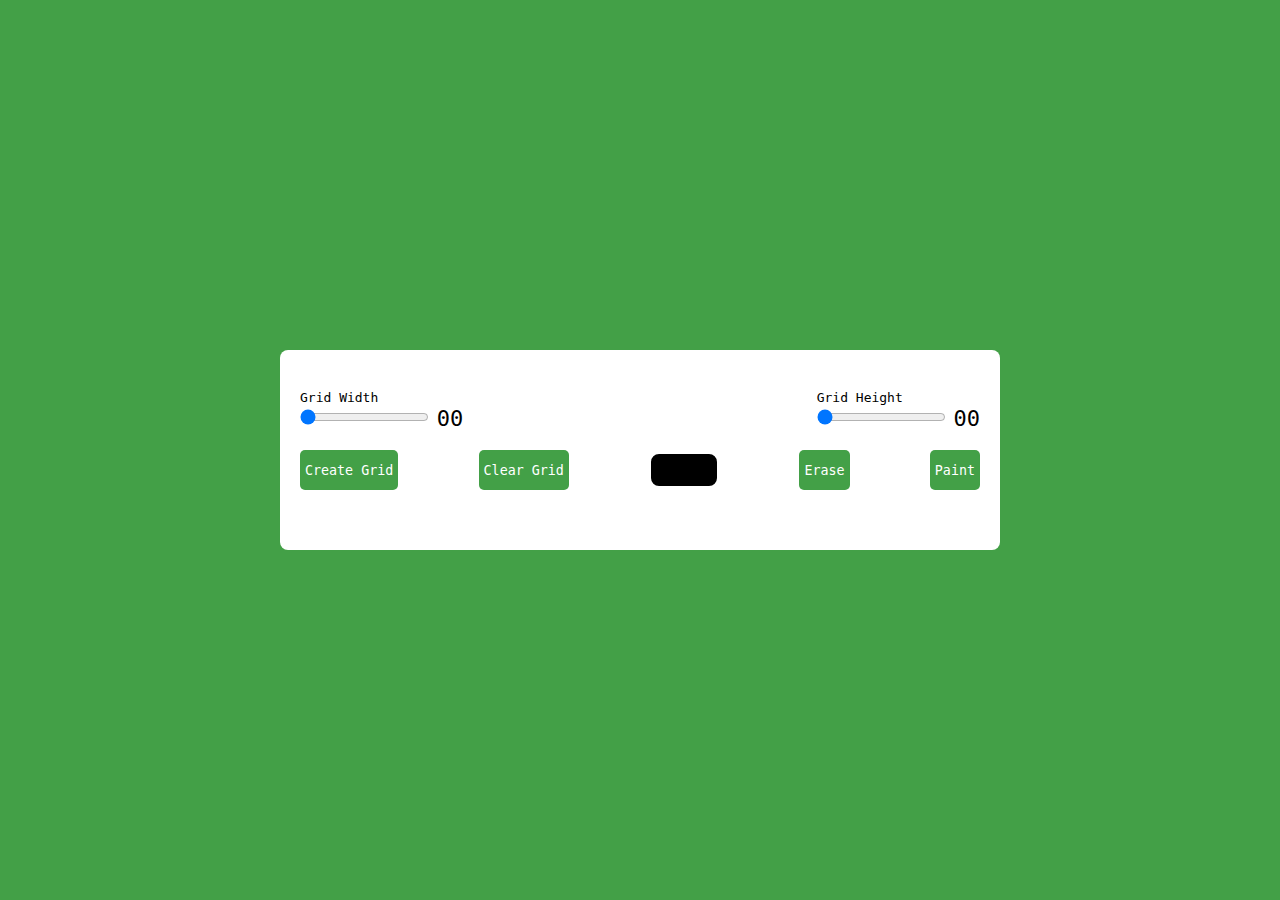
<file: day1/index.html>
<!DOCTYPE html>
<html lang="en">

<head>
    <meta charset="UTF-8">
    <meta http-equiv="X-UA-Compatible" content="IE=edge">
    <meta name="viewport" content="width=device-width, initial-scale=1.0">
    <link rel="stylesheet" href="style.css">
    <title>#1 Pixel Art Generator | 100 days of Javascript</title>
</head>

<body>

    <div class="wrapper">
        <div class="options">
            <div class="opt-wrapper">
                <div class="slider">
                    <label for="width-range">Grid Width</label>
                    <input type="range" id="width-range" min="1" max="35">
                    <span id="width-value">00</span>
                </div>
                <div class="slider">
                    <label for="heigth-range">Grid Height</label>
                    <input type="range" id="height-range" min="1" max="35">
                    <span id="height-value">00</span>
                </div>
            </div>

            <div class="opt-wrapper">
                <button id="submit-grid">Create Grid</button>
                <button id="clear-grid">Clear Grid</button>
                <input type="color" id="color-input">
                <button id="erase-btn">Erase</button>
                <button id="paint-btn">Paint</button>
            </div>

        </div>
        <div class="container"></div>
    </div>

    <script src="script.js"></script>
</body>
</html>
</file>
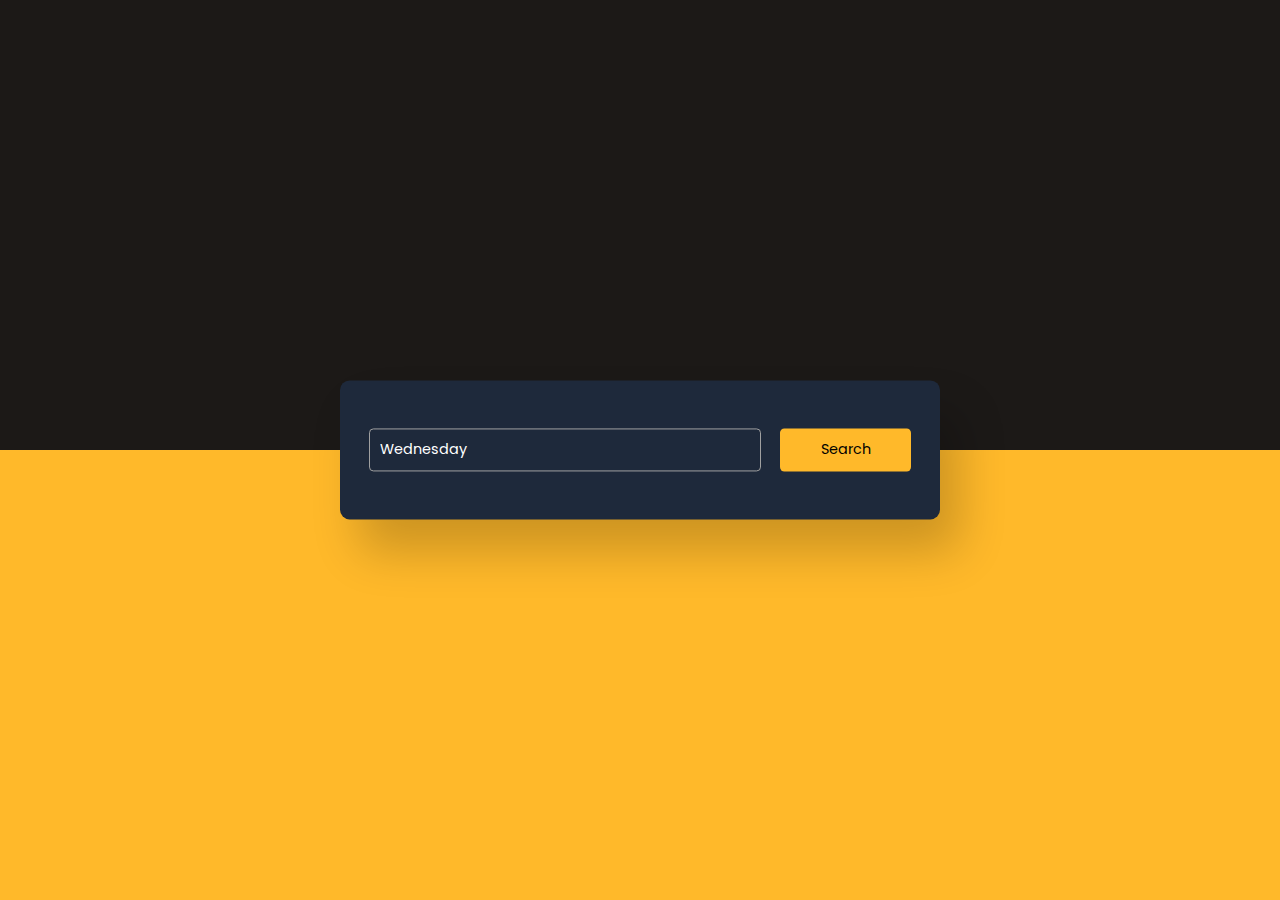
<file: day11/index.html>
<!DOCTYPE html>
<html lang="en">

<head>
    <meta charset="UTF-8">
    <meta http-equiv="X-UA-Compatible" content="IE=edge">
    <meta name="viewport" content="width=device-width, initial-scale=1.0">
    <link rel="stylesheet" href="style.css">
    <title>Day 11 - Movie Guide App | 100 Days of Javascript </title>
</head>

<body>

    <div class="container">
        <div class="search-container">
            <input type="text" id="movie-name" placeholder="Enter movie name here" value="Wednesday">
            <button id="search-btn">Search</button>
        </div>
        <div id="result"></div>
    </div>

    <srcipt src="key.js"></srcipt>
    <script src="script.js"></script>
    
</body>
</html>
</file>
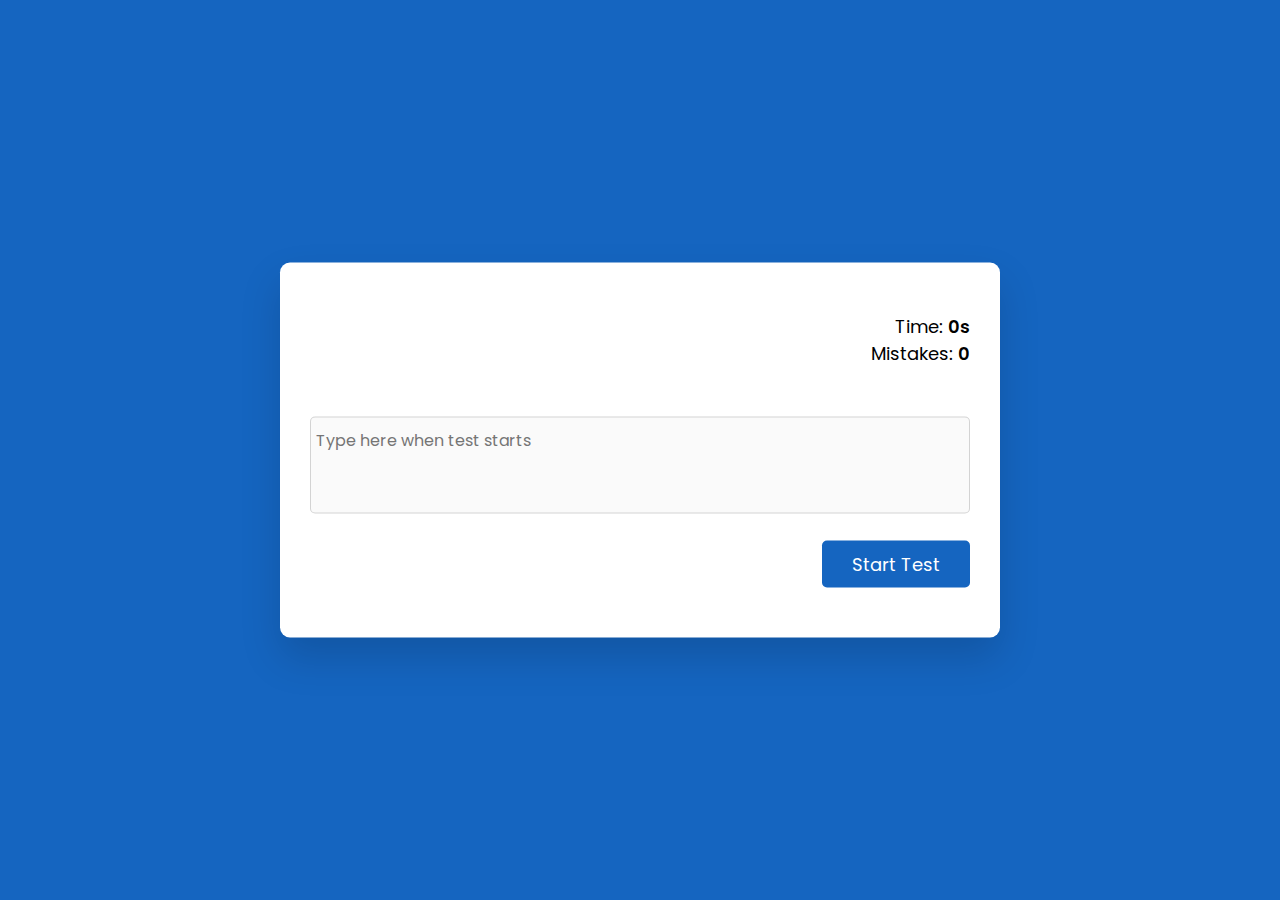
<file: day12/index.html>
<!DOCTYPE html>
<html lang="en">

<head>
    <meta charset="UTF-8">
    <meta http-equiv="X-UA-Compatible" content="IE=edge">
    <meta name="viewport" content="width=device-width, initial-scale=1.0">
    <link rel="stylesheet" href="style.css">
    <title>Day 12 - Type Test App | 100 Days of Javascript</title>
</head>

<body>

    <div class="container">
        <div class="stats">
            <p>Time: <span id="timer">0s</span></p>
            <p>Mistakes: <span id="mistakes">0</span></p>
        </div>
        <div id="quote" onmousedown="return false" onselectstart="return false"></div>

        <textarea id="quote-input" rows="3" placeholder="Type here when test starts"></textarea>
        
        <button id="start-test" onclick="startTest()">Start Test</button>
        <button id="stop-test" onclick="displayResult()">Stop Test</button>

        <div class="result">
            <h3>Result</h3>
            <div class="wrapper">
                <p>Accuracy: <span id="accuracy"></span></p>
                <p>Speed: <span id="wpm"></span></p>
            </div>
        </div>
    </div>

    <script src="script.js"></script>
</body>
</html>
</file>
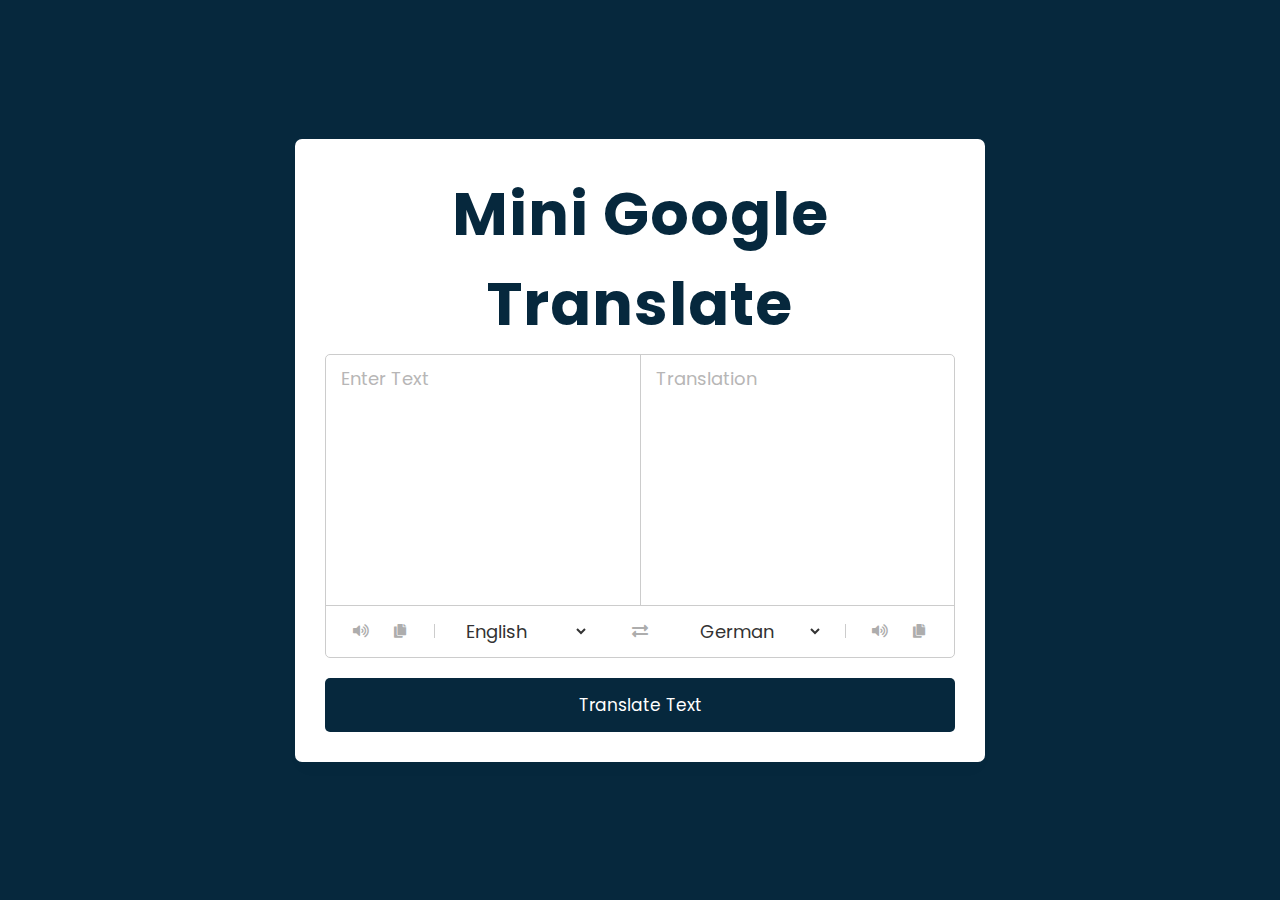
<file: day13/index.html>
<!DOCTYPE html>
<html lang="en" dir="ltr">

<head>
    <meta charset="UTF-8">
    <title>Day 13 - Language Translator | 100 Days of Javascript</title>
    <link rel="stylesheet" href="style.css">
    <meta name="viewport" content="width=width-device, initial-scale=1.0">
    <link rel="stylesheet" href="https://cdnjs.cloudflare.com/ajax/libs/font-awesome/5.15.3/css/all.min.css" />
</head>

<body>
    <div class="container">
        <h2>Mini Google Translate</h2>
        <div class="wrapper">
            <div class="text-input">
                <textarea spellcheck="false" class="from-text" placeholder="Enter Text"></textarea>
                <textarea spellcheck="false" readonly disabled class="to-text" placeholder="Translation"></textarea>
            </div>
            <ul class="controls">
                <li class="row from">
                    <div class="icons">
                        <i id="from" class="fas fa-volume-up"></i>
                        <i id="from" class="fas fa-copy"></i>
                    </div>
                    <select></select>
                </li>
                <li class="exchange"><i class="fas fa-exchange-alt"></i></li>
                <li class="row to">
                    <select></select>
                    <div class="icons">
                        <i id="to" class="fas fa-volume-up"></i>
                        <i id="to" class="fas fa-copy"></i>
                    </div>
                </li>
            </ul>
        </div>
        <button>Translate Text</button>
    </div>

    <script src="countries.js"></script>
    <script src="script.js"></script>
</body>
</html>
</file>
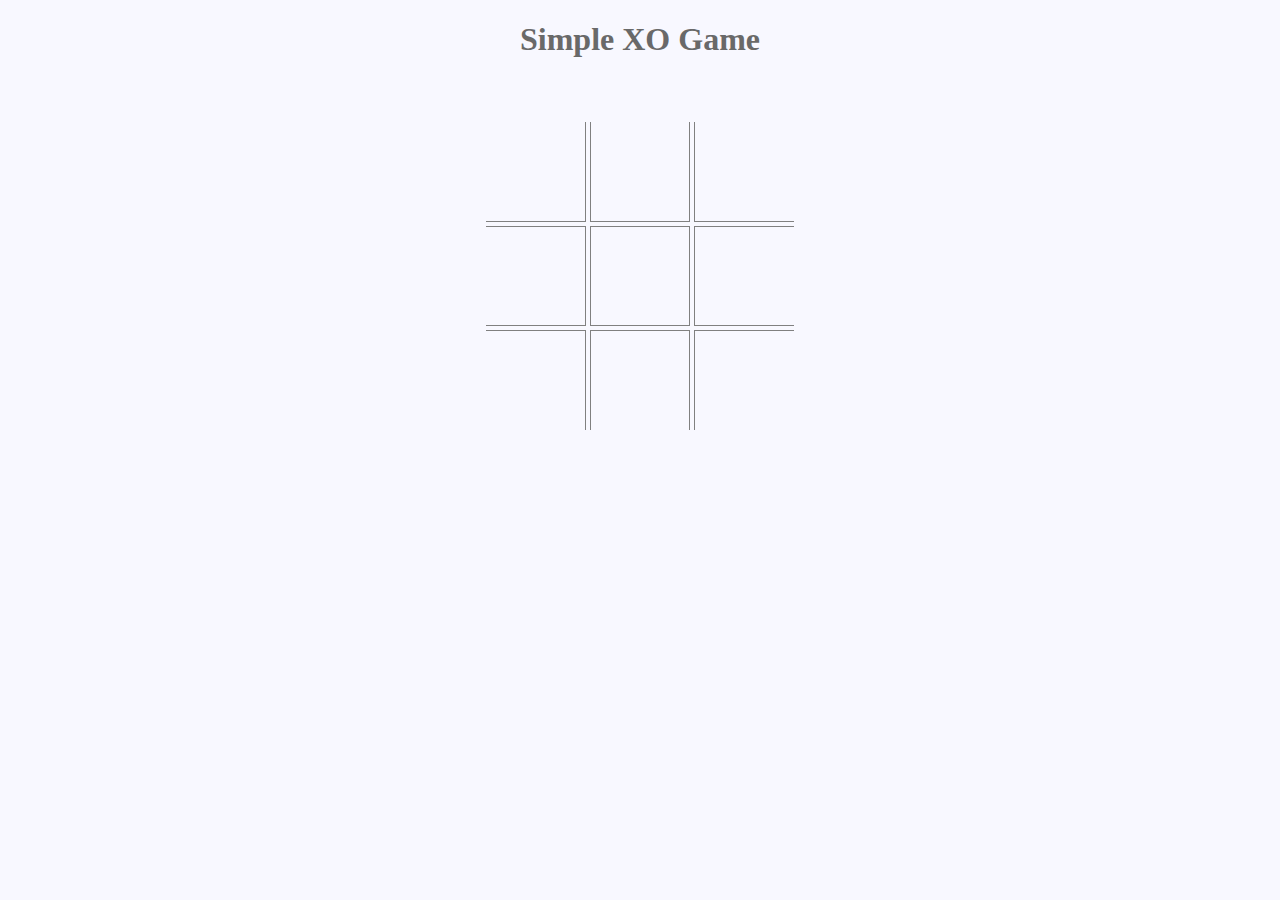
<file: day6/index.html>
<!DOCTYPE html>
<html lang="en">

<head>
    <meta charset="UTF-8">
    <meta http-equiv="X-UA-Compatible" content="IE=edge">
    <meta name="viewport" content="width=device-width, initial-scale=1.0">
    <link rel="stylesheet" href="style.css">
    <title>Day 6 | XO Game | 100 days of Javascript</title>
</head>

<body>
    <h1>Simple XO Game</h1>
    <div id="container">
        <div class="block">
            <div id="box1" class="box top left">
                <span data-player="none" onclick="play(this)">&nbsp;</span>
            </div>
            <div id="box2" class="box top">
                <span data-player="none" onclick="play(this)">&nbsp;</span>
            </div>
            <div id="box3" class="box top right">
                <span data-player="none" onclick="play(this)">&nbsp;</span>
            </div>
        </div>
        <div class="block">
            <div id="box4" class="box left">
                <span data-player="none" onclick="play(this)">&nbsp;</span>
            </div>
            <div id="box5" class="box">
                <span data-player="none" onclick="play(this)">&nbsp;</span>
            </div>
            <div id="box6" class="box right">
                <span data-player="none" onclick="play(this)">&nbsp;</span>
            </div>
        </div>
        <div class="block">
            <div id="box7" class="box bottom left">
                <span data-player="none" onclick="play(this)">&nbsp;</span>
            </div>
            <div id="box8" class="box bottom">
                <span data-player="none" onclick="play(this)">&nbsp;</span>
            </div>
            <div id="box9" class="box bottom right">
                <span data-player="none" onclick="play(this)">&nbsp;</span>
            </div>
        </div>
    </div>

    <script src="script.js"></script>
</body>

</html>
</file>
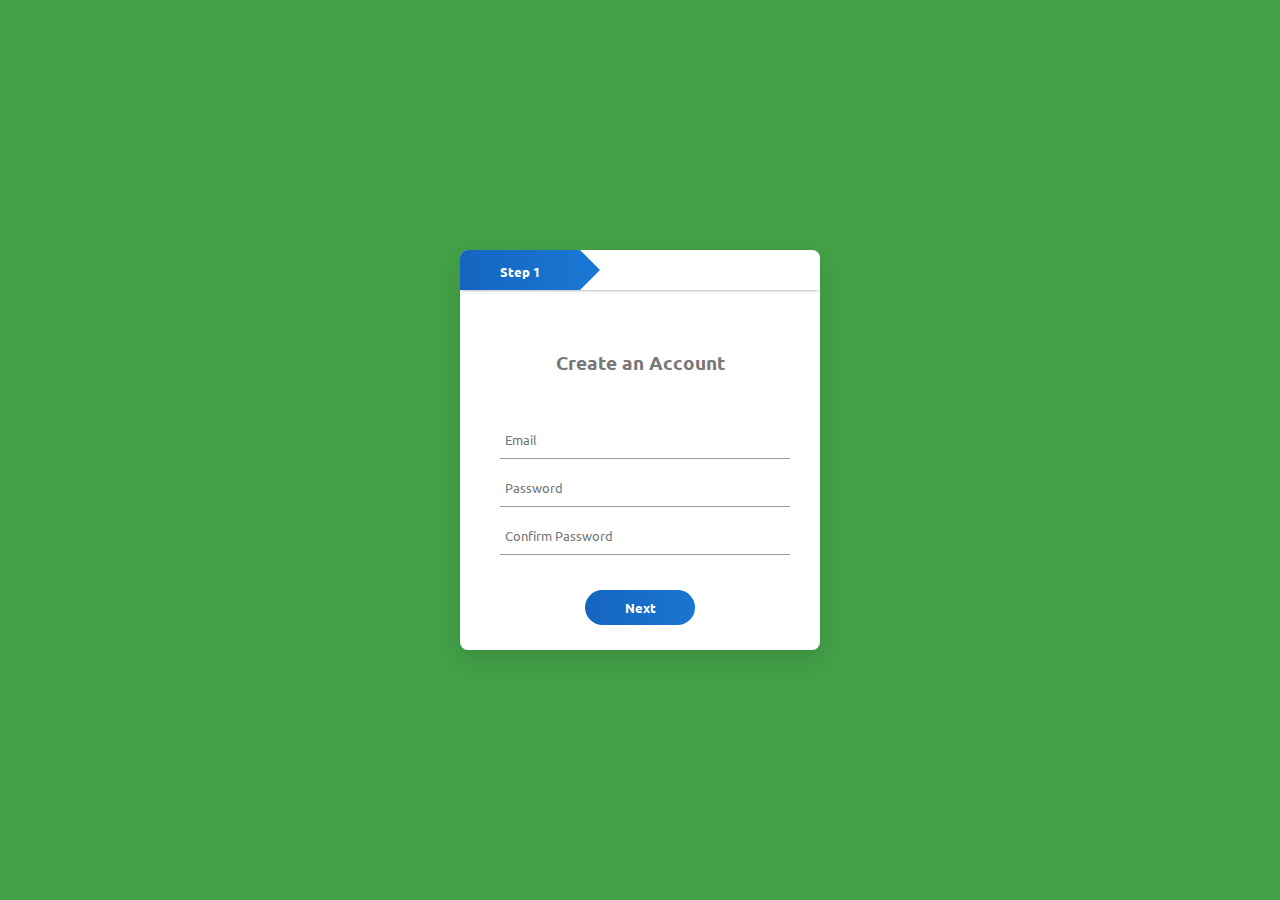
<file: day8/index.html>
<!DOCTYPE html>
<html lang="en">

<head>
    <meta charset="UTF-8">
    <meta http-equiv="X-UA-Compatible" content="IE=edge">
    <meta name="viewport" content="width=device-width, initial-scale=1.0">
    <link rel="stylesheet" href="style.css">
    <title>Day 8 - Multi Step Form | 100 Days of Javascript</title>
</head>

<body>

    <div class="container">
        <form id="form1">
            <h3>Create an Account</h3>
            <input type="text" placeholder="Email" required>
            <input type="password" placeholder="Password" required>
            <input type="password" placeholder="Confirm Password" required>

            <div class="btn-box">
                <button type="button" id="next1">Next</button>
            </div>
        </form>

        <form id="form2">
            <h3>Social Links</h3>
            <input type="text" placeholder="Instagram">
            <input type="text" placeholder="Github">
            <input type="text" placeholder="Twitter">

            <div class="btn-box">
                <button type="button" id="back1">Back</button>
                <button type="button" id="next2">Next</button>
            </div>
        </form>

        <form id="form3">
            <h3>Personal Info</h3>
            <input type="text" placeholder="First Name" required>
            <input type="text" placeholder="Last Name" required>
            <input type="text" placeholder="Phone Number" required>

            <div class="btn-box">
                <button type="button" id="back2">Back</button>
                <button type="button" id="submit">Submit</button>
            </div>
        </form>

        <div class="step-row">
            <div id="progress"></div>
            <div class="step-col"><small>Step 1</small></div>
            <div class="step-col"><small>Step 2</small></div>
            <div class="step-col"><small>Step 3</small></div>
        </div>
    </div>

    <script src="script.js"></script>
</body>
</html>
</file>
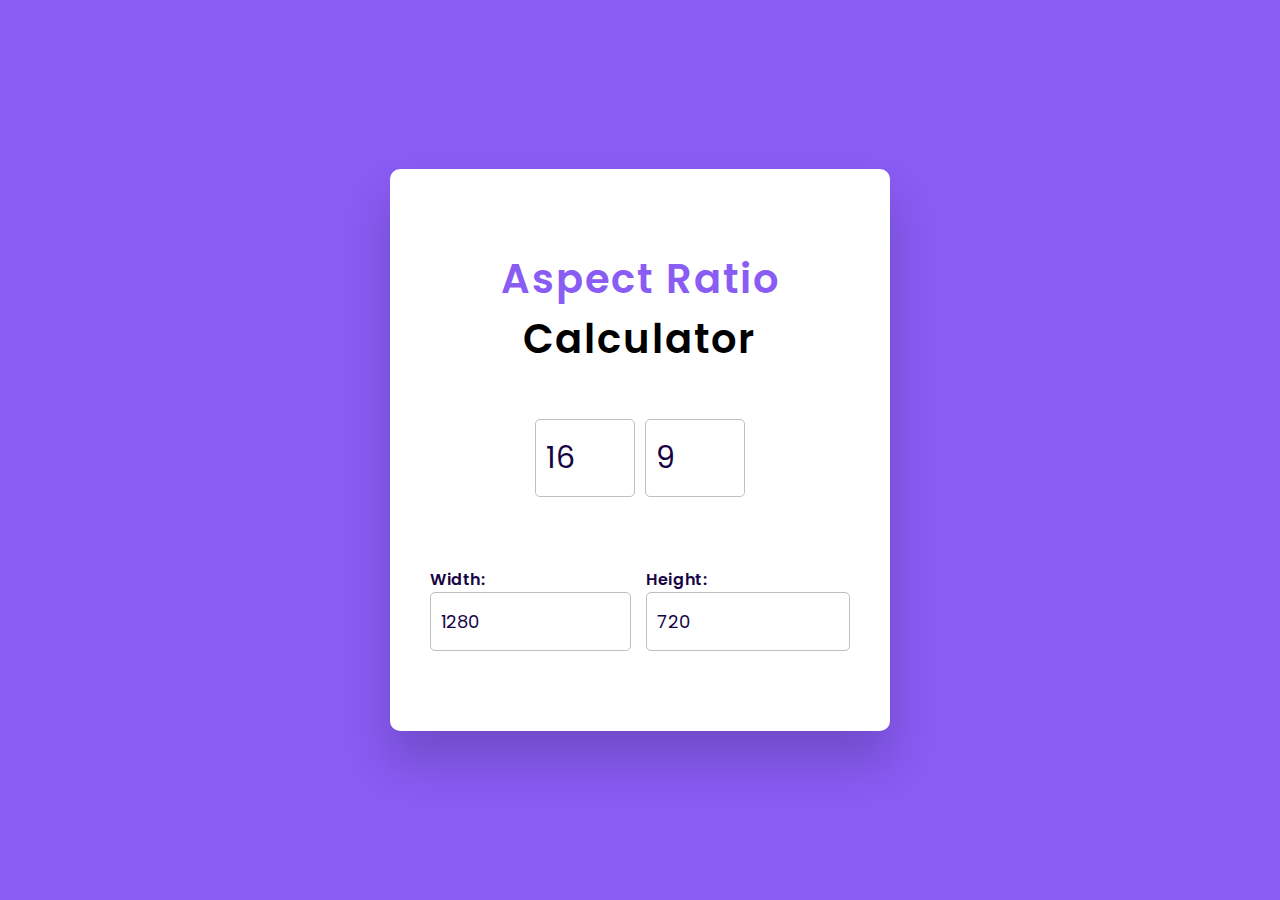
<file: day9/index.html>
<!DOCTYPE html>
<html lang="en">

<head>
    <meta charset="UTF-8">
    <meta http-equiv="X-UA-Compatible" content="IE=edge">
    <meta name="viewport" content="width=device-width, initial-scale=1.0">
    <link rel="stylesheet" href="style.css">
    <title>Day 9 - Aspect Ratio Calculator | 100 Days of Javascript</title>
</head>

<body>

    <div class="container">
        <h2>
            <span>Aspect Ratio</span>
            Calculator
        </h2>
        <div class="wrapper-1">
            <input type="number" id="ratio-width" value="16">
            <input type="number" id="ratio-height" value="9">
        </div>

        <div class="box">
            <div class="wrapper-2">
                <label for="width">Width:</label>
                <input type="number" id="width" value="1280">
            </div>

            <div class="wrapper-3">
                <label for="height">Height:</label>
                <input type="number" id="height" value="720">
            </div>
        </div>
    </div>

    <script src="script.js"></script>
</body>
</html>
</file>
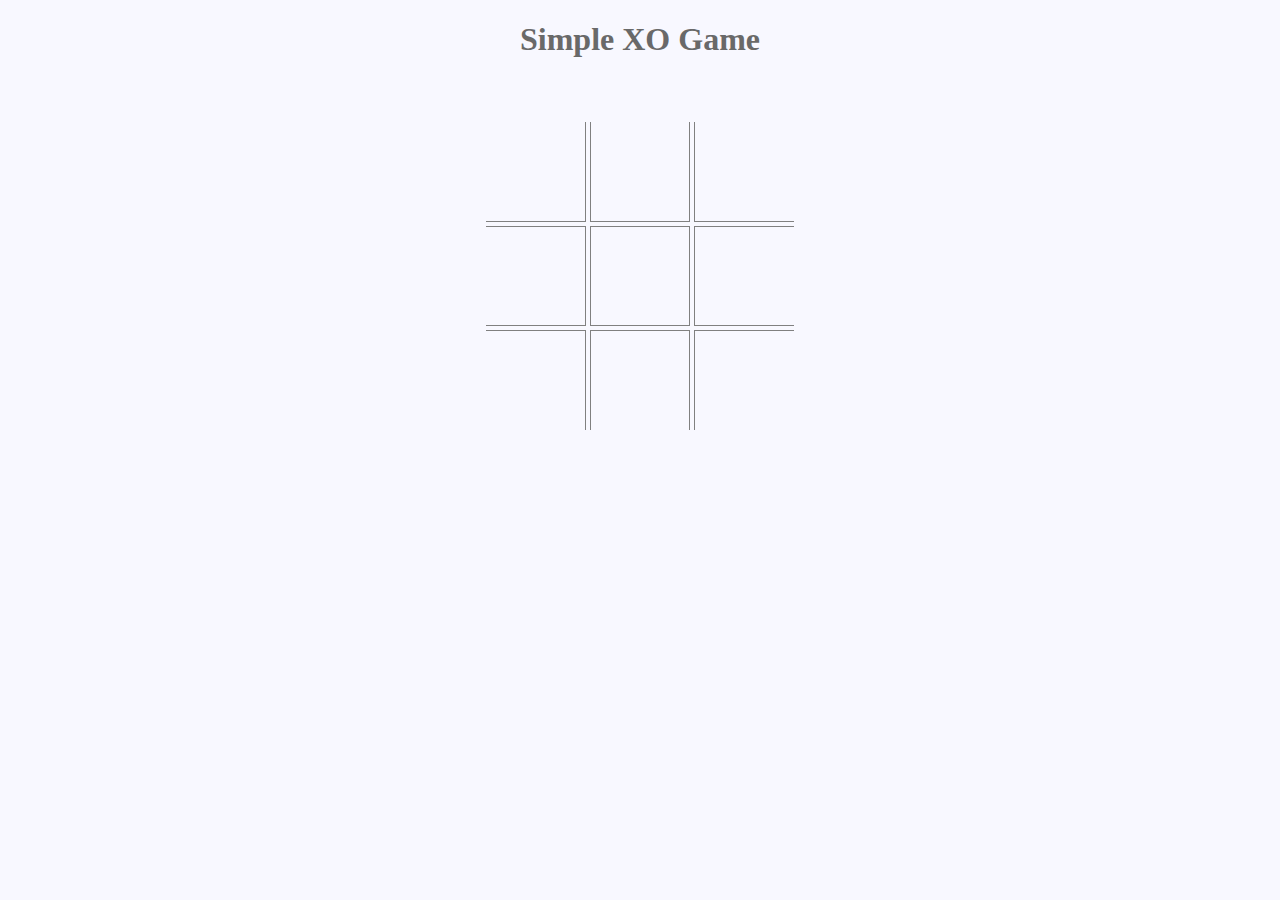
<file: day6/examples/main.html>
<!DOCTYPE html>
<html lang="en">

<head>
    <meta charset="UTF-8">
    <meta http-equiv="X-UA-Compatible" content="IE=edge">
    <meta name="viewport" content="width=device-width, initial-scale=1.0">
    <link rel="stylesheet" href="style.css">
    <title>Day #6 - XO Game | AsmrProg</title>
</head>

<body>
    <h1>Simple XO Game</h1>
    <div id="container">
        <div class="block">
            <div id="box1" class="box top left">
                <span data-player="none" onclick="play(this)">&nbsp;</span>
            </div>
            <div id="box2" class="box top">
                <span data-player="none" onclick="play(this)">&nbsp;</span>
            </div>
            <div id="box3" class="box top right">
                <span data-player="none" onclick="play(this)">&nbsp;</span>
            </div>
        </div>
        <div class="block">
            <div id="box4" class="box left">
                <span data-player="none" onclick="play(this)">&nbsp;</span>
            </div>
            <div id="box5" class="box">
                <span data-player="none" onclick="play(this)">&nbsp;</span>
            </div>
            <div id="box6" class="box right">
                <span data-player="none" onclick="play(this)">&nbsp;</span>
            </div>
        </div>
        <div class="block">
            <div id="box7" class="box bottom left">
                <span data-player="none" onclick="play(this)">&nbsp;</span>
            </div>
            <div id="box8" class="box bottom">
                <span data-player="none" onclick="play(this)">&nbsp;</span>
            </div>
            <div id="box9" class="box bottom right">
                <span data-player="none" onclick="play(this)">&nbsp;</span>
            </div>
        </div>
    </div>

    <script src="index.js"></script>
</body>

</html>
</file>
<file: day1/style.css>
*{
    padding: 0;
    margin: 0;
    box-sizing: border-box;
    font-family: monospace;
}

body{
    background-color: #43a047;
}

.wrapper{
    background-color: #fff;
    width: 80vmin;
    position: absolute;
    transform: translate(-50%, -50%);
    top: 50%;
    left: 50%;
    padding: 40px 20px;
    border-radius: 8px;
}

label{
    display: block;
}

span{
    position: relative;
    font-size: 22px;
    bottom: -1px;
}

.opt-wrapper{
    display: flex;
    justify-content: space-between;
    margin-bottom: 20px;
    gap: 10px;
}

button{
    background-color: #43a047;
    border: none;
    border-radius: 5px;
    padding: 5px;
    color: #fff;
}

input[type="color"]{
    -webkit-appearance: none;
    -moz-appearance: none;
    appearance: none;
    background-color: transparent;
    width: 70px;
    height: 40px;
    border: none;
    cursor: pointer;
}

input[type="color"]::-webkit-color-swatch{
    border-radius: 8px;
    border: 4px solid #000;
}
input[type="color"]::-moz-color-swatch{
    border-radius: 8px;
    border: 4px solid #000;
}

.gridCol{
    height: 1em;
    width: 1em;
    border: 1px solid #ddd;
}

.gridRow{
    display: flex;
}

@media only screen and (max-width: 768px){
    .gridCol{
        height: 0.8em;
        width: 0.8em;
    }
}
</file>
<file: day11/style.css>
@import url('https://fonts.googleapis.com/css2?family=Poppins:wght@300;500;600;700&display=swap');

*{
    margin: 0;
    padding: 0;
    box-sizing: border-box;
    font-family: 'Poppins', sans-serif;
}

body{
    height: 100vh;
    background: linear-gradient(#1c1917 50%, #ffb92a 50%);
}

.container{
    font-size: 16px;
    width: 90vw;
    max-width: 37.5em;
    padding: 3em 1.8em;
    background-color: #1e293b;
    position: absolute;
    transform: translate(-50%, -50%);
    top: 50%;
    left: 50%;
    border-radius: 0.6em;
    box-shadow: 1.2em 2em 3em rgba(0, 0, 0, 0.2);
}

.search-container{
    display: grid;
    grid-template-columns: 9fr 3fr;
    gap: 1.2em;
}

.search-container input, .search-container button{
    font-size: 0.9em;
    outline: none;
    border-radius: 0.3em;
}

.search-container input{
    background-color: transparent;
    border: 1px solid #a0a0a0;
    color: #fff;
    padding: 0.7em;
}

.search-container input:focus{
    border-color: #fff;
}

.search-container button{
    background-color: #ffb92a;
    border: none;
    cursor: pointer;
}

#result{
    color: #fff;
}

.info{
    position: relative;
    display: grid;
    grid-template-columns: 4fr 8fr;
    margin-top: 1.2em;
}

.poster{
    width: 100%;
}

h2{
    text-align: center;
    font-size: 1.5em;
    font-weight: 600;
    letter-spacing: 0.06em;
}

.rating{
    display: flex;
    align-items: center;
    justify-content: center;
    gap: 0.6em;
    margin: 0.6em 0 0.9em 0;
}

.rating img{
    width: 1.2em;
}

.rating h4{
    display: inline-block;
    font-size: 1.1em;
    font-weight: 500;
}

.details_{
    display: flex;
    font-size: 0.95em;
    gap: 1em;
    justify-content: center;
    color: #a0a0a0;
    margin: 0.6em 0;
    font-weight: 300;
}

.genre{
    display: flex;
    justify-content: space-around;
}

.genre div{
    border: 1px solid #a0a0a0;
    font-size: 0.75em;
    padding: 0.4em 1.6em;
    border-radius: 0.4em;
    font-weight: 300;
}

h2{
    font-weight: 500;
    margin-top: 1.2em;
}

p{
    font-size: 0.9em;
    font-weight: 300;
    line-height: 1.8em;
    text-align: justify;
    color: #a0a0a0;
}

.msg{
    text-align: center;
}

@media screen and (max-width: 600px) {
    .container{
        font-size: 14px;
    }
    .poster{
        margin: auto;
        width: auto;
        max-height: 10.8rem;
    }
    .info{
        grid-template-columns: 1fr;
    }
}
</file>
<file: day12/style.css>
@import url('https://fonts.googleapis.com/css2?family=Poppins:wght@300;400;500;600;700&display=swap');

*{
    margin: 0;
    padding: 0;
    box-sizing: border-box;
    font-family: 'Poppins', sans-serif;
}

body{
    background-color: #1565c0;
}

.container{
    width: 80vmin;
    padding: 50px 30px;
    background-color: #fff;
    position: absolute;
    transform: translate(-50%, -50%);
    top: 50%;
    left: 50%;
    border-radius: 10px;
    box-shadow: 0 20px 40px rgba(0, 0, 0, 0.15);
}

.stats{
    text-align: right;
    font-size: 18px;
    margin-bottom: 30px;
}

.stats span{
    font-weight: 600;
}

#quote{
    text-align: justify;
    margin: 50px 0 30px 0;
}

textarea {
    resize: none;
    width: 100%;
    border-radius: 5px;
    padding: 10px 5px;
    font-size: 16px;
}

button{
    float: right;
    margin-top: 20px;
    background-color: #1565c0;
    color: #fff;
    border: none;
    padding: 10px 30px;
    border-radius: 5px;
    font-size: 18px;
}

.result{
    margin-top: 40px;
    display: none;
}

.result h3{
    text-align: center;
    margin-bottom: 20px;
    font-size: 22px;
}

.wrapper{
    display: flex;
    justify-content: space-around;
}

.wrapper span{
    font-weight: 600;
}

.success{
    color: #44b367;
}

.fail{
    color: #e81c4e;
}
</file>
<file: day13/style.css>
@import url('https://fonts.googleapis.com/css2?family=Poppins:wght@400;500;600;700&display=swap');

*{
    margin: 0;
    padding: 0;
    box-sizing: border-box;
    font-family: 'Poppins', sans-serif;
}

body{
    display: flex;
    align-items: center;
    justify-content: center;
    padding: 0 10px;
    min-height: 100vh;
    background: #06283D;
}

.container{
    max-width: 690px;
    width: 100%;
    padding: 30px;
    background: #fff;
    border-radius: 7px;
    box-shadow: 0 10px 20px rgba(0, 0, 0, 0.01);
}

h2{
    text-align: center;
    font-size: 60px;
    font-weight: 700;
    letter-spacing: 1px;
    color: #06283D;
    padding-bottom: 5px;
}

.wrapper{
    border-radius: 5px;
    border: 1px solid #ccc;
}

.wrapper .text-input{
    display: flex;
    border-bottom: 1px solid #ccc;
}

.text-input .to-text{
    border-radius: 0px;
    border-left: 1px solid #ccc;
}

.text-input textarea{
    height: 250px;
    width: 100%;
    border: none;
    outline: none;
    resize: none;
    background: none;
    font-size: 18px;
    padding: 10px 15px;
    border-radius: 5px;
}

.text-input textarea::placeholder{
    color: #b7b6b6;
}

.controls, li, .icons, .icons i {
    display: flex;
    align-items: center;
    justify-content: space-between;
}

.controls{
    list-style: none;
    padding: 12px 15px;
}

.controls .row .icons{
    width: 38%;
}

.controls .row .icons i{
    width: 50px;
    color: #adadad;
    font-size: 14px;
    cursor: pointer;
    transition: transform 0.2s ease;
    justify-content: center;
}

.controls .row.from .icons{
    padding-right: 15px;
    border-right: 1px solid #ccc;
}

.controls .row.to .icons{
    padding-left: 15px;
    border-left: 1px solid #ccc;
}

.controls .row select{
    color: #333;
    border: none;
    outline: none;
    font-size: 18px;
    background: none;
    padding-left: 5px;
}

.text-input textarea::-webkit-scrollbar{
    width: 4px;
}

.controls .row select::-webkit-scrollbar{
    width: 8px;
}

.text-input textarea::-webkit-scrollbar-track,
.controls .row select::-webkit-scrollbar-track{
    background: #fff;
}

.text-input textarea::-webkit-scrollbar-thumb{
    background: #ddd;
    border-radius: 8px;
}

.controls .row select::-webkit-scrollbar-thumb{
    background: #999;
    border-radius: 8px;
    border-right: 2px solid #ffffff;
}

.controls .exchange{
    color: #adadad;
    cursor: pointer;
    font-size: 16px;
    transition: transform 0.2s ease;
}

.controls i:active{
    transform: scale(0.9);
}

.container button{
    width: 100%;
    padding: 14px;
    outline: none;
    color: #fff;
    border: none;
    cursor: pointer;
    margin-top: 20px;
    font-size: 17px;
    border-radius: 5px;
    background: #06283D;
}

@media (max-width: 600px) {
    .container{
        padding: 20px;
    }

    .wrapper .text-input{
        flex-direction: column;
    }

    .text-input .to-text{
        border-left: 0px;
        border-top: 1px solid #ccc;
    }

    .text-input textarea{
        height: 200px;
    }

    .controls .row .icons{
        display: none;
    }

    .container button{
        padding: 13px;
        font-size: 16px;
    }

    .controls .row select{
        padding: 13px;
        font-size: 16px;
    }

    .controls .exchange{
        font-size: 14px;
    }
}
</file>
<file: day6/style.css>
body{
    background: ghostwhite;
    color: dimgray;
    font-family: serif;
    text-align: center;
}

h1{
    font-size: 2rem;
}

#container{
    margin: 5% auto;
    border-radius: 5px;
    text-align: center;
}

.box{
    display: inline-block;
    border: 1px solid gray;
    width: 100px;
    height: 100px;
    text-align: center;
    box-sizing: border-box;
    padding: 0;
}

span{
    position: absolute;
    font-size: 75px;
    font-family: sans-serif;
    text-align: center;
    height: 75px;
    width: 75px;
    padding: 0;
    margin: 5px;
    margin-left: -35px;
}

.top{
    border-top: none;
}

.bottom{
    border-bottom: none;
}

.left{
    border-left: none;
}

.right{
    border-right: none;
}

.alert{
    height: 75px;
    width: 125px;
    display: inline-block;
    background: ghostwhite;
    position: relative;
    z-index: 10;
    margin-top: -50%;
    border-radius: 20px;
    box-shadow: 0 0 75px 2px dimgray;
    animation: larger 0.5s;
    animation-fill-mode: forwards;
    box-sizing: content-box;
    padding: 30px;
    bottom: 50px;
    top: 0;
}

button{
    background: dimgray;
    border-radius: 2px;
    color: ghostwhite;
    border: none;
    outline: none;
}

button:focus{
    background: silver;
}

.activeBox{
    background: silver;
}

@keyframes larger{
    from{
        height: 75px;
        width: 125px;
    }

    to{
        height: 100px;
        width: 250px;
    }
    
}
</file>
<file: day8/style.css>
@import url('https://fonts.googleapis.com/css2?family=Ubuntu:wght@300;400;500;700&display=swap');

*{
    margin: 0;
    padding: 0;
    font-family: 'Ubuntu';
}

body{
    background: #43a047;
    display: flex;
    align-items: center;
    justify-content: center;
    min-height: 100vh;
}

.container{
    width: 360x;
    height: 400px;
    margin: 8% auto;
    background: #fff;
    border-radius: 8px;
    position: relative;
    overflow: hidden;
    box-shadow: 0 10px 20px rgba(0, 0, 0, 0.1);
}

h3{
    text-align: center;
    margin-bottom: 40px;
    color: #777;
}

.container form{
    width: 280px;
    position: absolute;
    top: 100px;
    left: 40px;
    transition: 0.5s;
}

form input{
    width: 100%;
    padding: 10px 5px;
    margin: 5px 0;
    border: 0;
    border-bottom: 1px solid #999;
    outline: none;
    background: transparent;
}

::placeholder{
    color: #777;
}

.btn-box{
    width: 100%;
    margin: 30px auto;
    text-align: center;
}

form button{
    width: 110px;
    height: 35px;
    margin: 0 10px;
    background: linear-gradient(to right, #1565c0, #1976d2);
    border-radius: 30px;
    border: 0;
    outline: none;
    color: #fff;
    cursor: pointer;
    font-weight: 700;
    font-size: 0.8em;
}

#form2{
    left: 450px;
}

#form3{
    left: 450px;
}

.step-row{
    width: 360px;
    height: 40px;
    margin: 0 auto;
    display: flex;
    align-items: center;
    box-shadow: 0 -1px 5px -1px #000;
    position: relative;
}

.step-col{
    width: 120px;
    text-align: center;
    color: #333;
    position: relative;
}

#progress{
    position: absolute;
    height: 100%;
    width: 120px;
    background: linear-gradient(to right, #1565c0, #1976d2);
}

small{
    color: #fff;
    font-weight: 700;
    font-size: 0.8em;
}

#progress::after{
    content: '';
    height: 0;
    width: 0;
    border-top: 20px solid transparent;
    border-bottom: 20px solid transparent;
    position: absolute;
    right: -20px;
    top: 0;
    border-left: 20px solid #1976d2;
}
</file>
<file: day9/style.css>
@import url('https://fonts.googleapis.com/css2?family=Poppins:wght@300;400;500;600&display=swap');

*{
    padding: 0;
    margin: 0;
    box-sizing: border-box;
    font-family: 'Poppins', sans-serif;
}

body{
    background-color: #895cf3;
}

.container{
    width: 500px;
    background: #fff;
    padding: 80px 40px;
    position: absolute;
    transform: translate(-50%, -50%);
    top: 50%;
    left: 50%;
    border-radius: 10px;
    box-shadow: 0 30px 45px rgba(18, 8, 39, 0.2);
}

h2{
    text-align: center;
    font-size: 40px;
    font-weight: 600;
    letter-spacing: 2px;
}

h2 span{
    color: #895cf3;
}

.wrapper-1{
    display: flex;
    align-items: center;
    justify-content: center;
    margin: 50px 0 70px 0;
    gap: 10px;
}

.wrapper-1 input{
    width: 100px;
    font-size: 30px;
    font-weight: 600px;
}

input{
    padding: 15px 10px;
    border: 1px solid #bbc0c5;
    border-radius: 5px;
    color: #170444;
    outline: none;
}

input:focus{
    border: 2px solid #895cf3;
}

label{
    color: #170444;
    font-weight: 600;
    letter-spacing: 0.6px;
}

.box{
    display: flex;
    justify-content: space-between;
    gap: 15px;
}

.wrapper-2 input, .wrapper-3 input{
    width: 100%;
    font-size: 18px;
}
</file>
<file: day6/examples/style.css>
body{
    background: ghostwhite;
    color: dimgray;
    font-family: serif;
    text-align: center;
}

h1{
    font-size: 2rem;
}

#container{
    margin: 5% auto;
    border-radius: 5px;
    text-align: center;
}

.box{
    display: inline-block;
    border: 1px solid gray;
    width: 100px;
    height: 100px;
    text-align: center;
    box-sizing: border-box;
    padding: 0;
}

span{
    position: absolute;
    font-size: 75px;
    font-family: sans-serif;
    text-align: center;
    height: 75px;
    width: 75px;
    padding: 0;
    margin: 5px;
    margin-left: -35px;
}

.top{
    border-top: none;
}

.bottom{
    border-bottom: none;
}

.left{
    border-left: none;
}

.right{
    border-right: none;
}

.alert{
    height: 75px;
    width: 125px;
    display: inline-block;
    background: ghostwhite;
    position: relative;
    z-index: 10;
    margin-top: -50%;
    border-radius: 20px;
    box-shadow: 0 0 75px 2px dimgray;
    animation: larger 0.5s;
    animation-fill-mode: forwards;
    box-sizing: content-box;
    padding: 30px;
    bottom: 50px;
    top: 0;
}

button{
    background: dimgray;
    border-radius: 2px;
    color: ghostwhite;
    border: none;
    outline: none;
}

button:focus{
    background: silver;
}

.activeBox{
    background: silver;
}

@keyframes larger{
    from{
        height: 75px;
        width: 125px;
    }

    to{
        height: 100px;
        width: 250px;
    }

}
</file>
